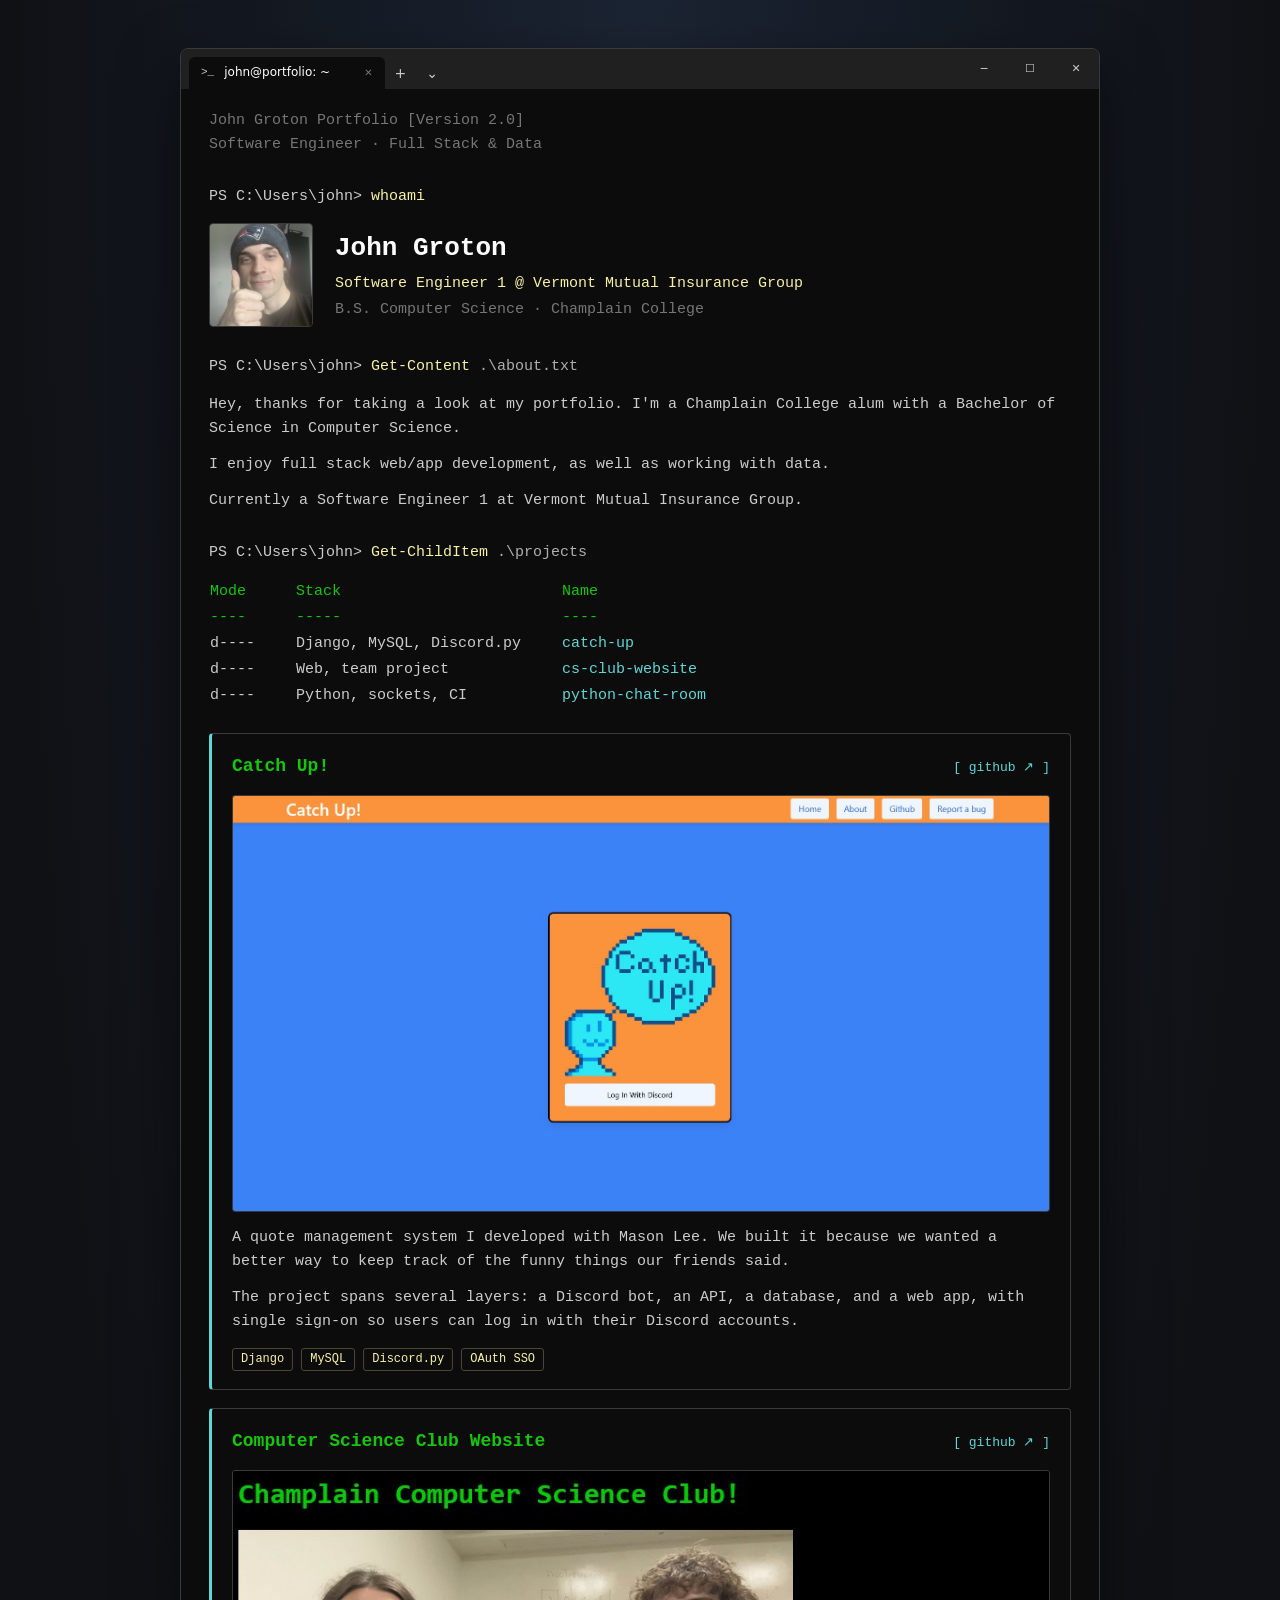
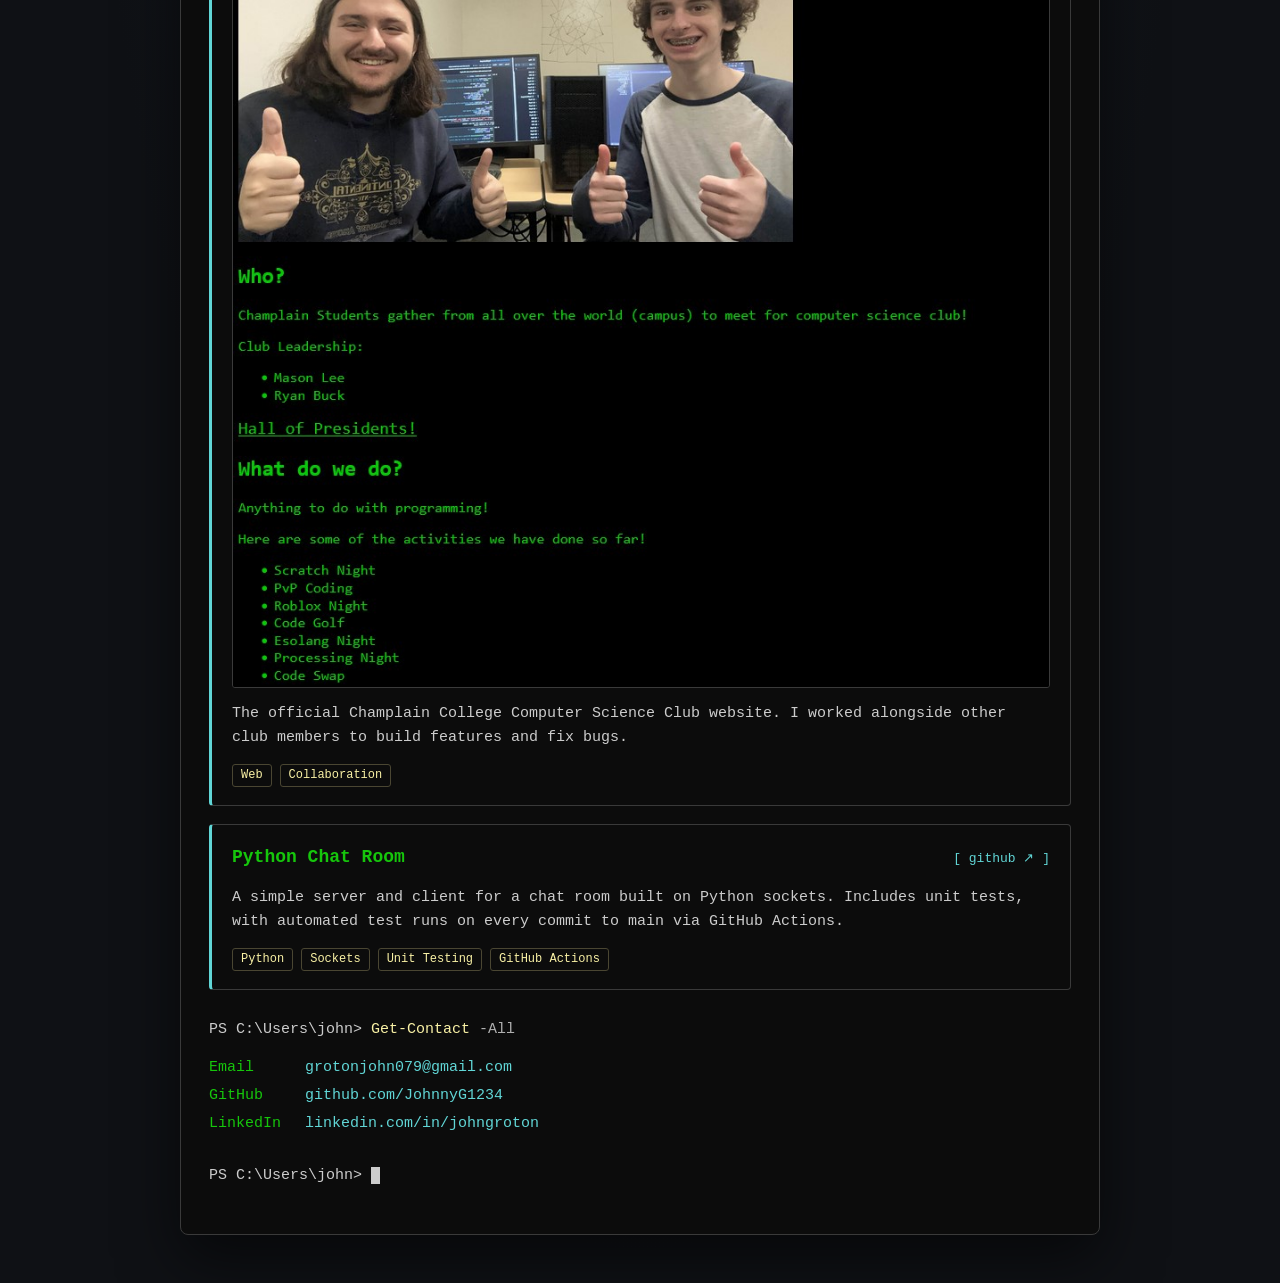
<file: index.html>
<!DOCTYPE html>
<html lang="en">
<head>
    <meta charset="UTF-8">
    <meta name="viewport" content="width=device-width, initial-scale=1.0">
    <meta name="description" content="John Groton — Software Engineer. Full stack web/app development and data.">
    <title>John Groton | Software Engineer</title>
    <link rel="stylesheet" href="style.css">
    <script src="home.js" defer></script>
</head>
<body>
    <main class="window">
        <!-- Title bar -->
        <header class="titlebar">
            <div class="tabs">
                <div class="tab active">
                    <span class="tab-icon">&gt;_</span>
                    <span class="tab-title">john@portfolio: ~</span>
                    <span class="tab-close">&#x2715;</span>
                </div>
                <span class="tab-new">+</span>
                <span class="tab-new">&#x2304;</span>
            </div>
            <div class="controls" aria-hidden="true">
                <span>&#x2500;</span>
                <span>&#x2610;</span>
                <span class="close">&#x2715;</span>
            </div>
        </header>

        <div class="terminal">
            <p class="dim">John Groton Portfolio [Version 2.0]<br>Software Engineer &middot; Full Stack &amp; Data</p>

            <!-- whoami -->
            <section>
                <p class="prompt"><span class="ps">PS C:\Users\john&gt;</span> <span class="cmd" data-type>whoami</span></p>
                <div class="whoami">
                    <img src="john.jpg" alt="Photo of John Groton">
                    <div>
                        <h1>John Groton</h1>
                        <p class="yellow">Software Engineer 1 @ Vermont Mutual Insurance Group</p>
                        <p class="dim">B.S. Computer Science &middot; Champlain College</p>
                    </div>
                </div>
            </section>

            <!-- about -->
            <section id="about">
                <p class="prompt"><span class="ps">PS C:\Users\john&gt;</span> <span class="cmd">Get-Content</span> <span class="arg">.\about.txt</span></p>
                <p>Hey, thanks for taking a look at my portfolio. I'm a Champlain College alum with a Bachelor of Science in Computer Science.</p>
                <p>I enjoy full stack web/app development, as well as working with data.</p>
                <p>Currently a Software Engineer 1 at Vermont Mutual Insurance Group.</p>
            </section>

            <!-- projects -->
            <section id="projects">
                <p class="prompt"><span class="ps">PS C:\Users\john&gt;</span> <span class="cmd">Get-ChildItem</span> <span class="arg">.\projects</span></p>

                <div class="scroll">
                    <table class="listing">
                        <thead>
                            <tr><th>Mode</th><th>Stack</th><th>Name</th></tr>
                            <tr class="rule"><td>----</td><td>-----</td><td>----</td></tr>
                        </thead>
                        <tbody>
                            <tr><td>d----</td><td>Django, MySQL, Discord.py</td><td><a href="#catch-up">catch-up</a></td></tr>
                            <tr><td>d----</td><td>Web, team project</td><td><a href="#cs-club">cs-club-website</a></td></tr>
                            <tr><td>d----</td><td>Python, sockets, CI</td><td><a href="#chat-room">python-chat-room</a></td></tr>
                        </tbody>
                    </table>
                </div>

                <article class="project" id="catch-up">
                    <div class="project-head">
                        <h2>Catch Up!</h2>
                        <a href="https://github.com/yearlongmason/Catch-Up" target="_blank" rel="noopener">[ github &#x2197; ]</a>
                    </div>
                    <img src="catchup.jpg" alt="Screenshot of the Catch Up! web app">
                    <p>A quote management system I developed with Mason Lee. We built it because we wanted a better way to keep track of the funny things our friends said.</p>
                    <p>The project spans several layers: a Discord bot, an API, a database, and a web app, with single sign-on so users can log in with their Discord accounts.</p>
                    <ul class="tags"><li>Django</li><li>MySQL</li><li>Discord.py</li><li>OAuth SSO</li></ul>
                </article>

                <article class="project" id="cs-club">
                    <div class="project-head">
                        <h2>Computer Science Club Website</h2>
                        <a href="https://github.com/RyanBuck182/ComputerScienceClubWebsite" target="_blank" rel="noopener">[ github &#x2197; ]</a>
                    </div>
                    <img src="ComputerSciClub.jpg" alt="Screenshot of the Champlain College Computer Science Club website">
                    <p>The official Champlain College Computer Science Club website. I worked alongside other club members to build features and fix bugs.</p>
                    <ul class="tags"><li>Web</li><li>Collaboration</li></ul>
                </article>

                <article class="project" id="chat-room">
                    <div class="project-head">
                        <h2>Python Chat Room</h2>
                        <a href="https://github.com/JohnnyG1234/Python-ChatRoom" target="_blank" rel="noopener">[ github &#x2197; ]</a>
                    </div>
                    <p>A simple server and client for a chat room built on Python sockets. Includes unit tests, with automated test runs on every commit to main via GitHub Actions.</p>
                    <ul class="tags"><li>Python</li><li>Sockets</li><li>Unit Testing</li><li>GitHub Actions</li></ul>
                </article>
            </section>

            <!-- contact -->
            <section id="contact">
                <p class="prompt"><span class="ps">PS C:\Users\john&gt;</span> <span class="cmd">Get-Contact</span> <span class="arg">-All</span></p>
                <dl class="contact">
                    <dt>Email</dt><dd><a href="mailto:grotonjohn079@gmail.com">grotonjohn079@gmail.com</a></dd>
                    <dt>GitHub</dt><dd><a href="https://github.com/JohnnyG1234" target="_blank" rel="noopener">github.com/JohnnyG1234</a></dd>
                    <dt>LinkedIn</dt><dd><a href="https://www.linkedin.com/in/johngroton/" target="_blank" rel="noopener">linkedin.com/in/johngroton</a></dd>
                </dl>
            </section>

            <p class="prompt"><span class="ps">PS C:\Users\john&gt;</span> <span class="cursor"></span></p>
        </div>
    </main>
</body>
</html>
</file>
<file: style.css>
/* Windows Terminal "Campbell" color scheme */
:root {
    --bg: #0c0c0c;
    --chrome: #202020;
    --chrome-hover: #2d2d2d;
    --border: #3a3a3a;
    --fg: #cccccc;
    --dim: #767676;
    --blue: #3b78ff;
    --cyan: #61d6d6;
    --green: #16c60c;
    --yellow: #f9f1a5;
    --red: #c42b1c;
    --font: "Cascadia Mono", "Cascadia Code", Consolas, "Courier New", monospace;
}

* { box-sizing: border-box; }

html { scroll-behavior: smooth; }

body {
    margin: 0;
    padding: 48px 16px;
    min-height: 100vh;
    background: radial-gradient(ellipse at top, #1b2433 0%, #0f1115 70%);
    color: var(--fg);
    font-family: var(--font);
    font-size: 15px;
    line-height: 1.6;
}

::selection { background: #264f78; color: #fff; }

a { color: var(--cyan); text-decoration: none; }
a:hover { text-decoration: underline; }

/* ---------- Window ---------- */
.window {
    max-width: 920px;
    margin: 0 auto;
    border: 1px solid var(--border);
    border-radius: 8px;
    overflow: hidden;
    background: var(--bg);
    box-shadow: 0 24px 60px rgba(0, 0, 0, 0.55);
}

.titlebar {
    display: flex;
    justify-content: space-between;
    align-items: flex-end;
    height: 40px;
    background: var(--chrome);
    font-family: "Segoe UI", system-ui, sans-serif;
    font-size: 12px;
    user-select: none;
}

.tabs { display: flex; align-items: flex-end; padding-left: 8px; min-width: 0; }

.tab {
    display: flex;
    align-items: center;
    gap: 10px;
    height: 32px;
    padding: 0 12px;
    border-radius: 6px 6px 0 0;
    background: var(--bg);
    color: #fff;
    white-space: nowrap;
}

.tab-icon { font-family: var(--font); font-size: 11px; color: var(--fg); }
.tab-close { color: var(--dim); font-size: 10px; margin-left: 24px; }

.tab-new {
    align-self: center;
    padding: 4px 10px;
    color: var(--fg);
    font-size: 14px;
    border-radius: 4px;
}

.controls { display: flex; align-self: stretch; }
.controls span {
    display: grid;
    place-items: center;
    width: 46px;
    color: var(--fg);
    font-size: 11px;
}
.controls span:hover { background: var(--chrome-hover); }
.controls .close:hover { background: var(--red); color: #fff; }

/* ---------- Terminal body ---------- */
.terminal { padding: 20px 28px 32px; }

.terminal p { margin: 0 0 12px; }

section { margin: 28px 0; }

.dim { color: var(--dim); }
.yellow { color: var(--yellow); }

.prompt { margin-bottom: 14px !important; }
.ps { color: var(--fg); }
.cmd { color: var(--yellow); }
.arg { color: var(--fg); opacity: .85; }

.cursor {
    display: inline-block;
    width: 9px;
    height: 1.1em;
    vertical-align: text-bottom;
    background: var(--fg);
    animation: blink 1.1s steps(1) infinite;
}
@keyframes blink { 50% { opacity: 0; } }

h1, h2 { margin: 0; font-weight: 600; }
h1 { font-size: 26px; color: #fff; }
h2 { font-size: 18px; color: var(--green); }

/* whoami */
.whoami { display: flex; align-items: center; gap: 22px; }
.whoami img {
    width: 104px;
    height: 104px;
    object-fit: cover;
    border-radius: 4px;
    border: 1px solid var(--border);
    filter: grayscale(25%);
    transition: filter .3s;
}
.whoami img:hover { filter: none; }
.whoami p { margin: 2px 0 0; }

/* Get-ChildItem listing */
.scroll { overflow-x: auto; margin-bottom: 24px; }
.listing { border-collapse: collapse; white-space: nowrap; }
.listing th { text-align: left; font-weight: normal; color: var(--green); padding-right: 40px; }
.listing td { padding-right: 40px; }
.listing .rule td { color: var(--green); }

/* Projects */
.project {
    border: 1px solid var(--border);
    border-left: 3px solid var(--cyan);
    border-radius: 4px;
    padding: 18px 20px;
    margin-bottom: 18px;
    transition: border-color .2s;
}
.project:hover { border-color: #555; border-left-color: var(--green); }

.project-head {
    display: flex;
    flex-wrap: wrap;
    justify-content: space-between;
    align-items: baseline;
    gap: 8px;
    margin-bottom: 14px;
}
.project-head a { font-size: 13px; }

.project img {
    display: block;
    width: 100%;
    border: 1px solid var(--border);
    border-radius: 3px;
    margin-bottom: 14px;
}

.tags { display: flex; flex-wrap: wrap; gap: 8px; list-style: none; margin: 14px 0 0; padding: 0; }
.tags li {
    font-size: 12px;
    color: var(--yellow);
    border: 1px solid #4a4632;
    padding: 1px 8px;
    border-radius: 3px;
}

/* Contact */
.contact { display: grid; grid-template-columns: max-content 1fr; gap: 4px 24px; margin: 0; }
.contact dt { color: var(--green); }
.contact dd { margin: 0; overflow-wrap: anywhere; }

/* ---------- Small screens ---------- */
@media (max-width: 600px) {
    body { padding: 0; font-size: 14px; }
    .window { border-radius: 0; border: none; }
    .terminal { padding: 16px; }
    .controls, .tab-new, .tab-close { display: none; }
    .whoami { flex-direction: column; align-items: flex-start; }
}

@media (prefers-reduced-motion: reduce) {
    html { scroll-behavior: auto; }
    .cursor { animation: none; }
}
</file>
